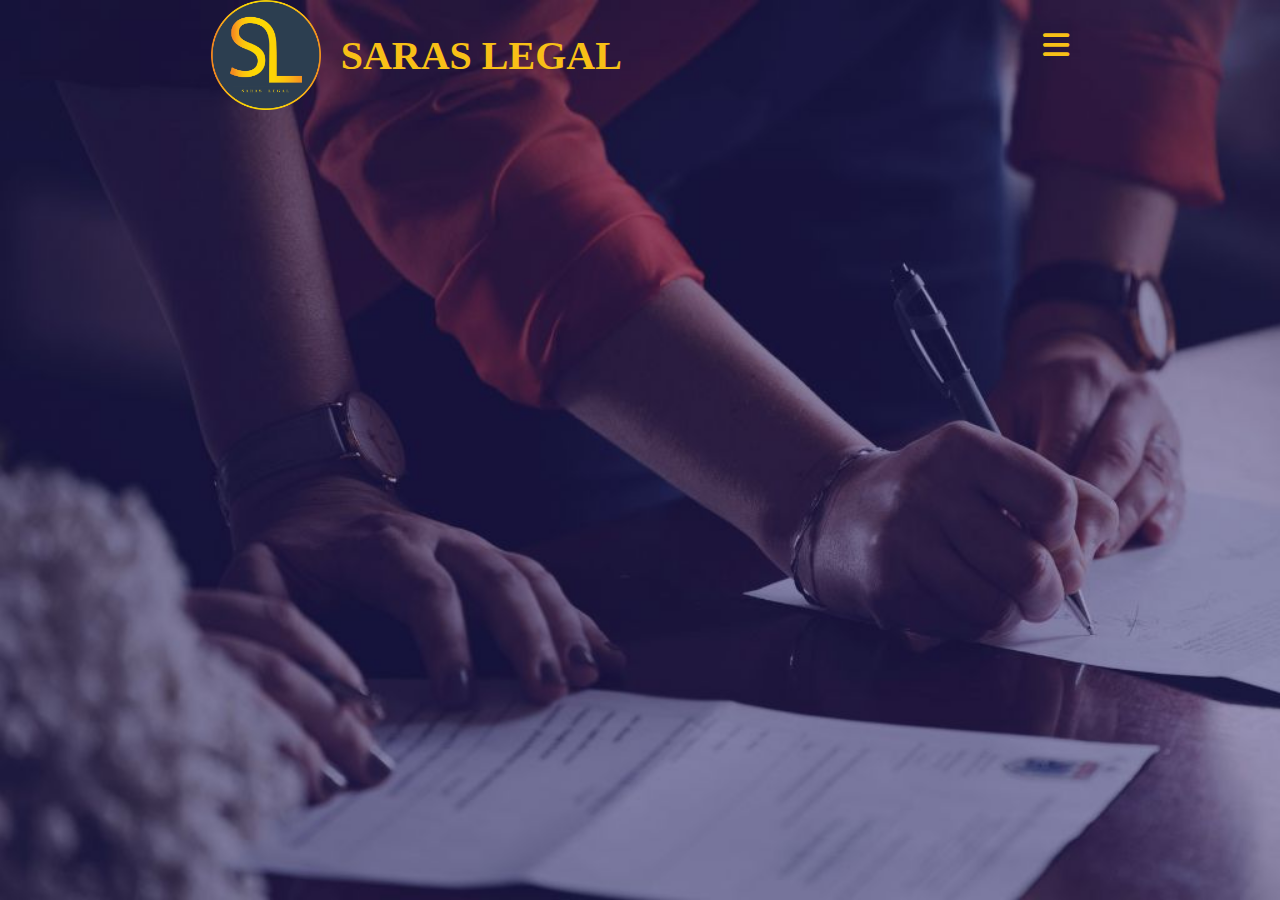
<file: WEBSITE/index.html>
<!DOCTYPE html>
<html lang="en">
<head>
  <meta charset="UTF-8" />
  <meta name="viewport" content="width=device-width, initial-scale=1.0"/>
  <link rel="stylesheet" href="style2.css" />
  <link rel="stylesheet" href="https://cdnjs.cloudflare.com/ajax/libs/font-awesome/6.7.2/css/all.min.css"
        integrity="sha512-Evv84Mr4kqVGRNSgIGL/F/aIDqQb7xQ2vcrdIwxfjThSH8CSR7PBEakCr51Ck+w+/U6swU2Im1vVX0SVk9ABhg=="
        crossorigin="anonymous" referrerpolicy="no-referrer" />
  <title>SARAS LEGAL</title>
</head>
<body>
  <!-- --------- home bg--------- -->

<nav class="nav-box">
  <div class="logo">
    <img src="images/LOGO FINAL SL.png">
    <h1>SARAS LEGAL</h1>
  </div>
    <!-- ----menu items--- -->
     <ul class="sidebar">
      <li onclick="hideSidebar()">
      <a href="#"><i class="fa-solid fa-xmark"></i></a></li>
      <a href="index.html"><li>Home</li></a>
      <a href="about.html"><li>About Us</li></a>
      <a href="service.html"><li>Services</li></a>
      <a href="contact.html"><li>Contact Us</li></a>
     </ul>
  <div class="menu-bar">
    <ul>
      <li onclick="showSidebar()"><i class="fa-solid fa-bars"></i></li>
    </ul>
  </div>
</nav>

<div class="home-bg" id="home">
    <section class="home-content">
        <div class="home-items">
            <h1>Innovative <br>Legal Stratergies </h1>
                <p>We are committed to helping individuals from all walks of life secure the justice and peace they
                    rightfully deserve.</p>
                <a href="contact.html">
                    <p>for enquiry</p>
                </a>
        </div>
    </section>
</div>

<!-- --javascript----- -->
<script src="slide.js">

</script>
</body>
</html>
</file>
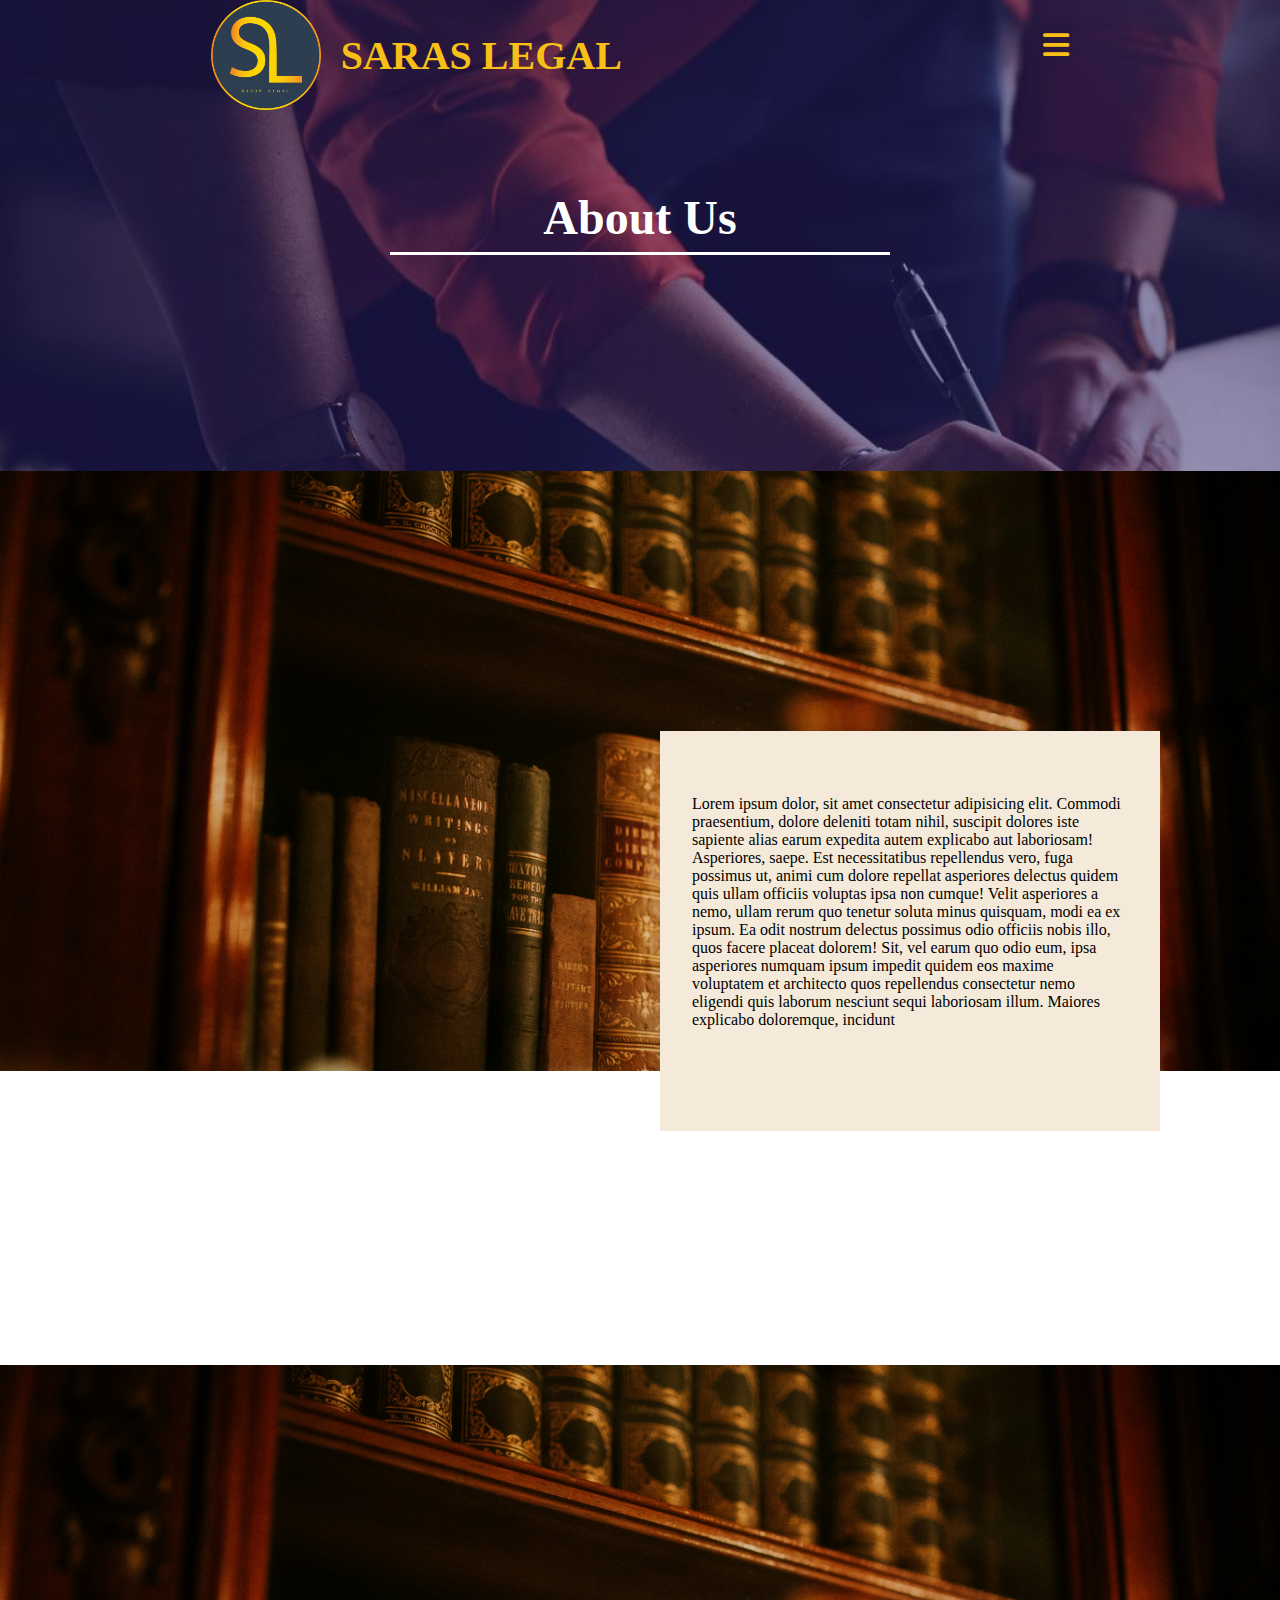
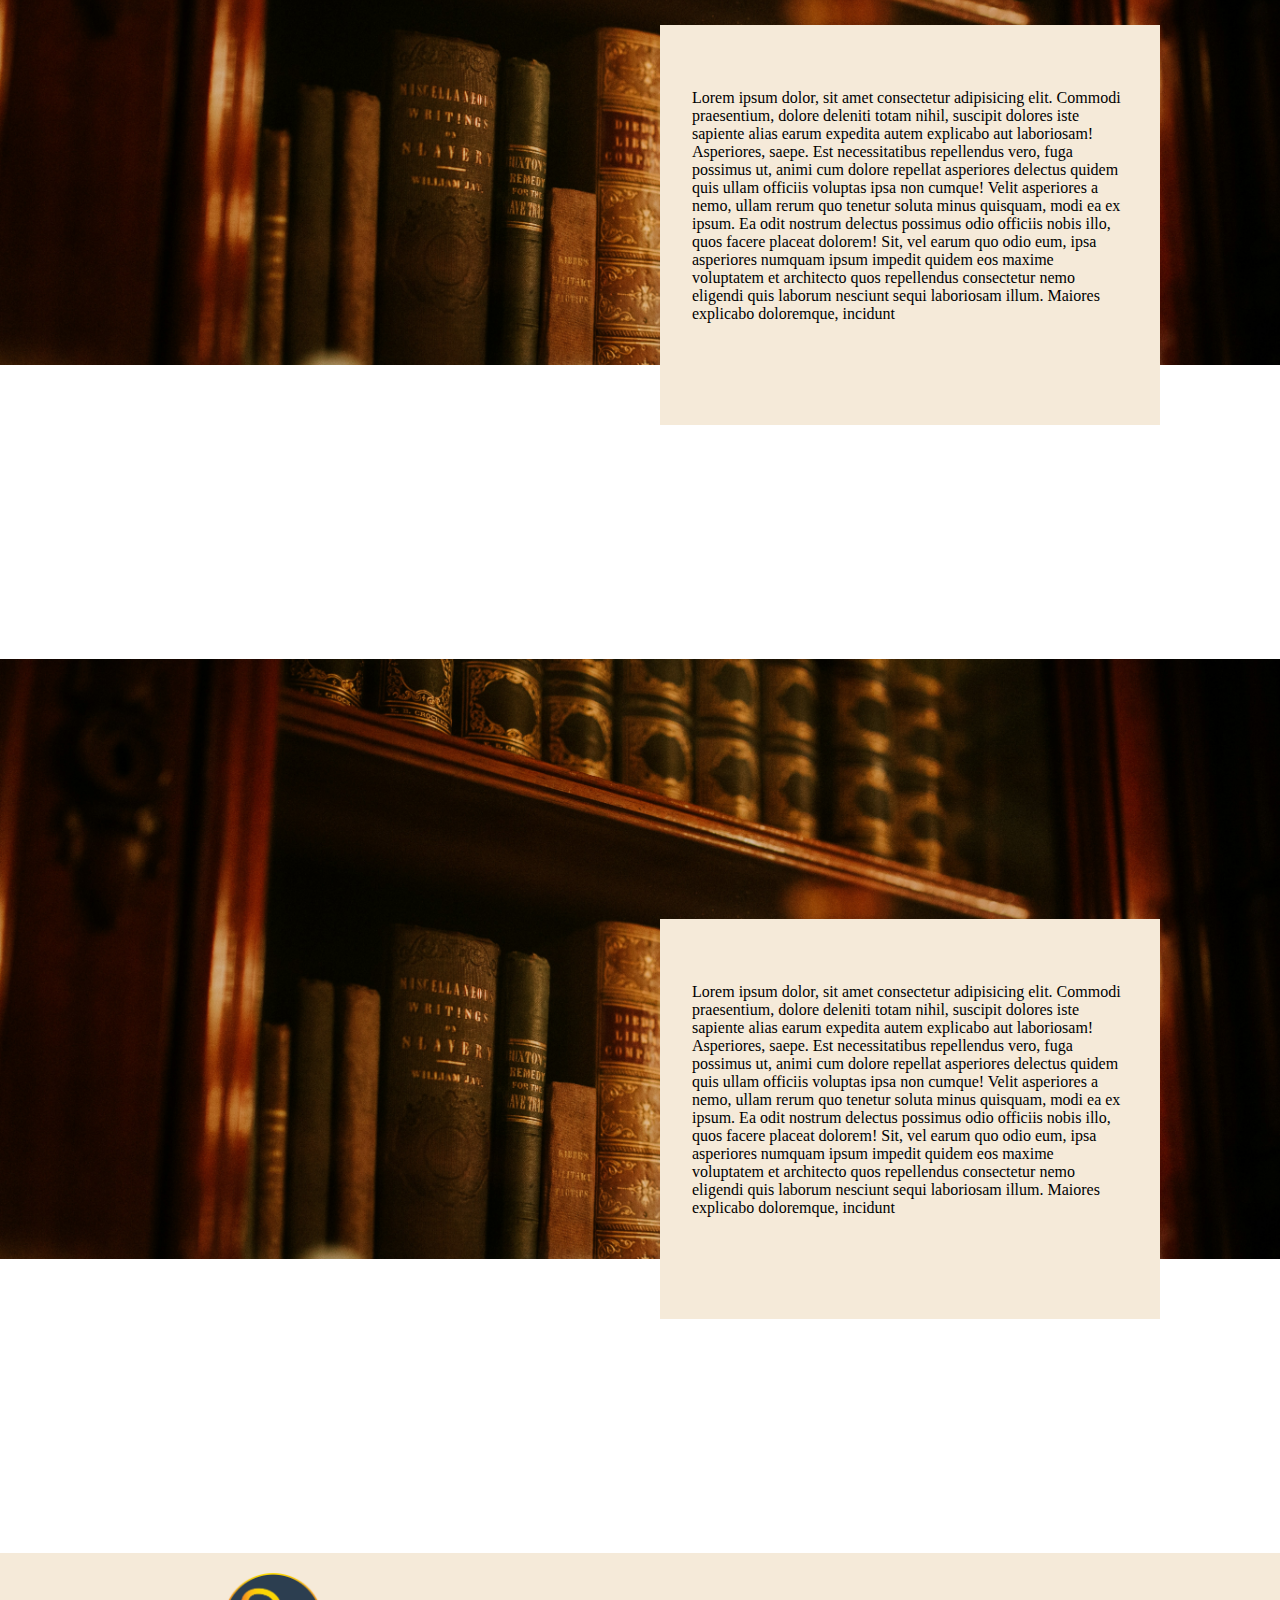
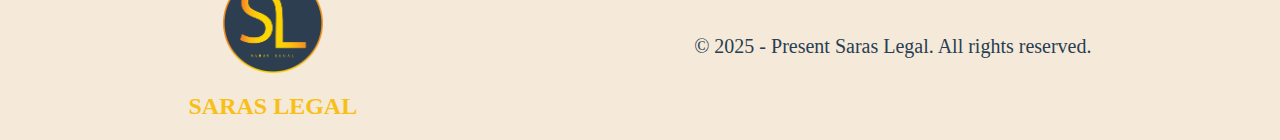
<file: WEBSITE/about.html>
<!DOCTYPE html>
<html lang="en">
<head>
    <meta charset="UTF-8">
    <meta name="viewport" content="width=device-width, initial-scale=1.0">
    <title>SARAS LEGAL</title>
    <link rel="stylesheet" href="https://cdnjs.cloudflare.com/ajax/libs/font-awesome/6.7.2/css/all.min.css"
        integrity="sha512-Evv84Mr4kqVGRNSgIGL/F/aIDqQb7xQ2vcrdIwxfjThSH8CSR7PBEakCr51Ck+w+/U6swU2Im1vVX0SVk9ABhg=="
        crossorigin="anonymous" referrerpolicy="no-referrer" />
    <link rel="stylesheet" href="about2.css">
</head>
<body>

    <!-- ----nav - bar--- -->
<nav class="nav-box">
  <div class="logo">
    <img src="images/LOGO FINAL SL.png">
    <h1>SARAS LEGAL</h1>
  </div>
    <!-- ----menu items--- -->
     <ul class="sidebar">
      <li onclick="hideSidebar()">
      <a href="#"><i class="fa-solid fa-xmark"></i></a></li>
      <a href="index.html"><li>Home</li></a>
      <a href="about.html"><li>About Us</li></a>
      <a href="service.html"><li>Services</li></a>
      <a href="contact.html"><li>Contact Us</li></a>
     </ul>
  <div class="menu-bar">
    <ul>
      <li onclick="showSidebar()"><i class="fa-solid fa-bars"></i></li>
    </ul>
  </div>
</nav>

    <!-- -----content----- -->
    <div class="about2-content">
        <section class="about2-section">
            <h2 class="about-title">About Us</h2>
            <p>Lorem ipsum dolor sit amet consectetur adipisicing elit. Minima dolor sint, laudantium quisquam ab nisi
                similique quam vitae libero doloremque hic soluta! Dolorum libero reiciendis ex assumenda perferendis
                eum, provident quas molestiae cumque? Vero quod tempora animi fugiat laboriosam quisquam aperiam, modi
                id at in non ratione delectus provident recusandae!</p>
        </section>
    </div>

    <div class="about-description">
        <div class="about2-items">
            <div class="about-img-des">
                <p>Lorem ipsum dolor, sit amet consectetur adipisicing elit. Commodi praesentium, dolore deleniti totam
                    nihil, suscipit dolores iste sapiente alias earum expedita autem explicabo aut laboriosam!
                    Asperiores, saepe. Est necessitatibus repellendus vero, fuga possimus ut, animi cum dolore repellat
                    asperiores delectus quidem quis ullam officiis voluptas ipsa non cumque! Velit asperiores a nemo,
                    ullam rerum quo tenetur soluta minus quisquam, modi ea ex ipsum. Ea odit nostrum delectus possimus
                    odio officiis nobis illo, quos facere placeat dolorem! Sit, vel earum quo odio eum, ipsa asperiores
                    numquam ipsum impedit quidem eos maxime voluptatem et architecto quos repellendus consectetur nemo
                    eligendi quis laborum nesciunt sequi laboriosam illum. Maiores explicabo doloremque, incidunt
                </p>
            </div>
        </div>
        <div class="about-img-des2">
                <p>Lorem ipsum dolor sit amet consectetur adipisicing elit. Excepturi veniam dolor pariatur quisquam
                    unde nesciunt consequatur quas eum ea magnam, possimus, ab in! Officia aut laudantium quo quasi
                    praesentium perferendis harum enim aliquam consequatur sunt soluta eius laboriosam obcaecati unde
                    </p>
        </div>
    </div>
        <div class="about-description">
        <div class="about2-items">
            <div class="about-img-des">
                <p>Lorem ipsum dolor, sit amet consectetur adipisicing elit. Commodi praesentium, dolore deleniti totam
                    nihil, suscipit dolores iste sapiente alias earum expedita autem explicabo aut laboriosam!
                    Asperiores, saepe. Est necessitatibus repellendus vero, fuga possimus ut, animi cum dolore repellat
                    asperiores delectus quidem quis ullam officiis voluptas ipsa non cumque! Velit asperiores a nemo,
                    ullam rerum quo tenetur soluta minus quisquam, modi ea ex ipsum. Ea odit nostrum delectus possimus
                    odio officiis nobis illo, quos facere placeat dolorem! Sit, vel earum quo odio eum, ipsa asperiores
                    numquam ipsum impedit quidem eos maxime voluptatem et architecto quos repellendus consectetur nemo
                    eligendi quis laborum nesciunt sequi laboriosam illum. Maiores explicabo doloremque, incidunt
                </p>
            </div>
        </div>
        <div class="about-img-des2">
                <p>Lorem ipsum dolor sit amet consectetur adipisicing elit. Excepturi veniam dolor pariatur quisquam
                    unde nesciunt consequatur quas eum ea magnam, possimus, ab in! Officia aut laudantium quo quasi
                    praesentium perferendis harum enim aliquam consequatur sunt soluta eius laboriosam obcaecati unde
                    </p>
        </div>
    </div>
        <div class="about-description">
        <div class="about2-items">
            <div class="about-img-des">
                <p>Lorem ipsum dolor, sit amet consectetur adipisicing elit. Commodi praesentium, dolore deleniti totam
                    nihil, suscipit dolores iste sapiente alias earum expedita autem explicabo aut laboriosam!
                    Asperiores, saepe. Est necessitatibus repellendus vero, fuga possimus ut, animi cum dolore repellat
                    asperiores delectus quidem quis ullam officiis voluptas ipsa non cumque! Velit asperiores a nemo,
                    ullam rerum quo tenetur soluta minus quisquam, modi ea ex ipsum. Ea odit nostrum delectus possimus
                    odio officiis nobis illo, quos facere placeat dolorem! Sit, vel earum quo odio eum, ipsa asperiores
                    numquam ipsum impedit quidem eos maxime voluptatem et architecto quos repellendus consectetur nemo
                    eligendi quis laborum nesciunt sequi laboriosam illum. Maiores explicabo doloremque, incidunt
                </p>
            </div>
        </div>
        <div class="about-img-des2">
                <p>Lorem ipsum dolor sit amet consectetur adipisicing elit. Excepturi veniam dolor pariatur quisquam
                    unde nesciunt consequatur quas eum ea magnam, possimus, ab in! Officia aut laudantium quo quasi
                    praesentium perferendis harum enim aliquam consequatur sunt soluta eius laboriosam obcaecati unde
                    </p>
        </div>
    </div>

        <!-- footer -->
      <div class="footer-content">
      <footer class="footer-section">
        <div class="footer-copyleft">
            <img src="images/LOGO FINAL SL.png" alt="">
            <h2>SARAS LEGAL</h2>
        </div>
        <div class="footer-copyright">
            © 2025 - Present Saras Legal. All rights reserved.
        </div>
      </footer>
      </div>

<script src="slide.js"></script>
</body>

</html>
</file>
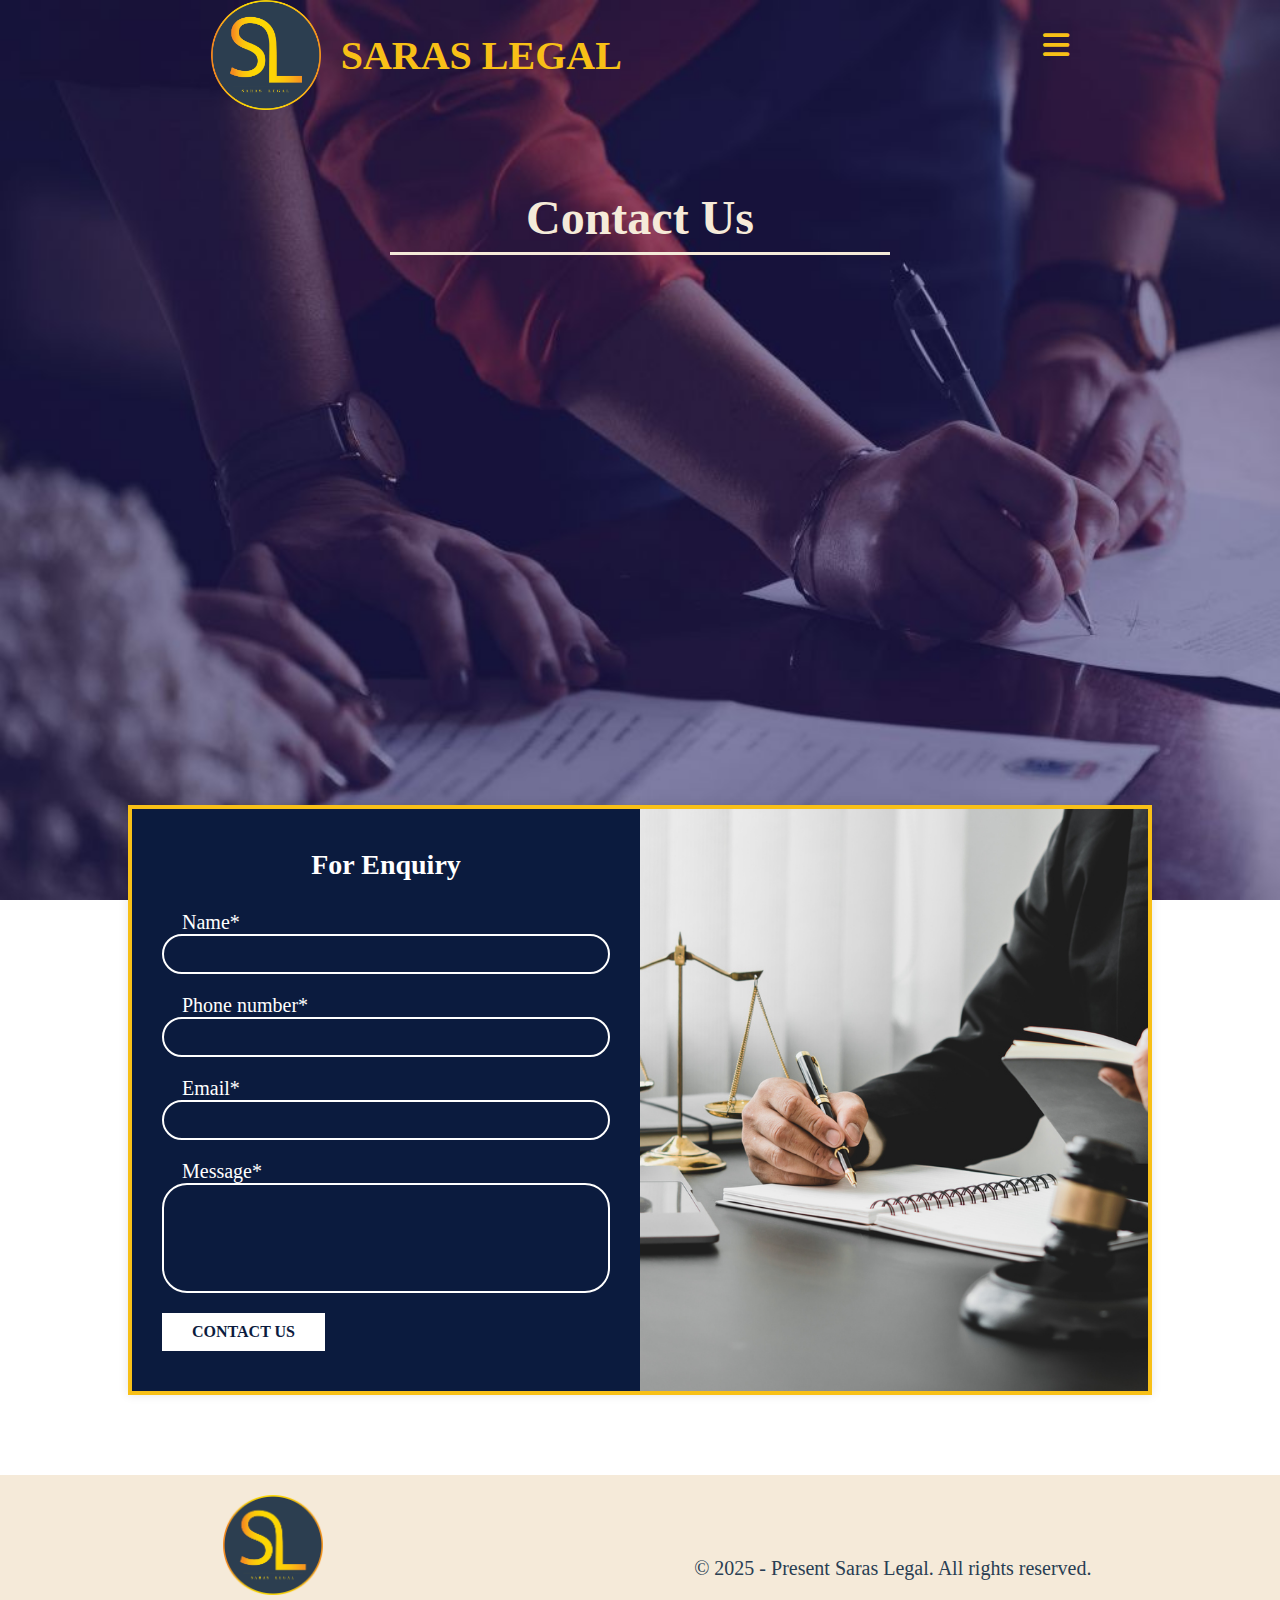
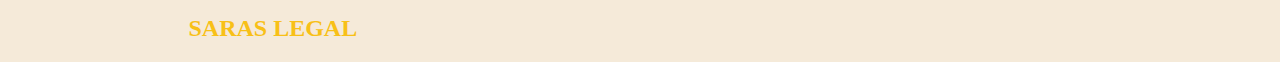
<file: WEBSITE/contact.html>
<!DOCTYPE html>
<html lang="en">
<head>
  <meta charset="UTF-8" />
  <meta name="viewport" content="width=device-width, initial-scale=1.0"/>
  <link rel="stylesheet" href="contact2.css" />
  <link rel="stylesheet" href="https://cdnjs.cloudflare.com/ajax/libs/font-awesome/6.7.2/css/all.min.css"
        integrity="sha512-Evv84Mr4kqVGRNSgIGL/F/aIDqQb7xQ2vcrdIwxfjThSH8CSR7PBEakCr51Ck+w+/U6swU2Im1vVX0SVk9ABhg=="
        crossorigin="anonymous" referrerpolicy="no-referrer" />
  <title>SARAS LEGAL</title>
</head>
<body>
  <!-- --------- home bg--------- -->

<nav class="nav-box">
  <div class="logo">
    <img src="images/LOGO FINAL SL.png">
    <h1>SARAS LEGAL</h1>
  </div>
    <!-- ----menu items--- -->
     <ul class="sidebar">
      <li onclick="hideSidebar()">
      <a href="#"><i class="fa-solid fa-xmark"></i></a></li>
      <a href="index.html"><li>Home</li></a>
      <a href="about.html"><li>About Us</li></a>
      <a href="service.html"><li>Services</li></a>
      <a href="contact.html"><li>Contact Us</li></a>
     </ul>
  <div class="menu-bar">
    <ul>
      <li onclick="showSidebar()"><i class="fa-solid fa-bars"></i></li>
    </ul>
  </div>
</nav>

<!-- ----contact form ------- -->
 <div class="contact-cont">
    <section class="contact-section">
        <h1 class="contact-title"> Contact Us</h1>
        <div class="contact-info">
            <div class="contact-items">
                <i class="fa-solid fa-location-dot"></i>
                <p>Lorem ipsum, dolor sit amet consectetur adipisicing elit. </p>
            </div>
            <div class="contact-items">
                <i class="fa-solid fa-phone-volume"></i>
                <p>+91-XXX-XXX-XXXX</p>
            </div>
            <div class="contact-items">
                <i class="fa-solid fa-envelope"></i>
                <p>XXXXXXX@XXXX.com</p>
            </div>
        </div>

        <div class="contact-form">
            <div class="enquiry-section">
                        <div class="enquiry-form">
                            <h2>For Enquiry</h2>
                            <label for="name">Name*</label>
                            <input type="text"  name="name" required>
                            <label for="name">Phone number*</label>
                            <input type="text"  name="mobile" required>
                            <label for="name">Email*</label>
                            <input type="email" name="email" required>
                            <label for="name">Message*</label>
                            <textarea id="message" name="message" rows="10" required></textarea>

                            <a href="#contactus">CONTACT US</a>
                        </div>
                        <div class="enquiry-image">
                            <img src="images/about bg.jpg" alt="lawyer writing with gavel and scale">
                        </div>
            </div>
        </div>

    </section>
 </div>






        <!-- footer -->
      <div class="footer-content">
      <footer class="footer-section">
        <div class="footer-copyleft">
            <img src="images/LOGO FINAL SL.png" alt="">
            <h2>SARAS LEGAL</h2>
        </div>
        <div class="footer-copyright">
            © 2025 - Present Saras Legal. All rights reserved.
        </div>
      </footer>
      </div>

<!-- --javascript----- -->
<script src="slide.js"></script>

</body>
</html>
</file>
<file: WEBSITE/style2.css>
*{
    margin: 0;
    padding: 0;
    text-decoration: none;
    box-sizing: border-box;
}
body{
    overflow-x: hidden;
    background-image: url(images/home\ bg.jpg);
    background-repeat: no-repeat;
    background-size: cover;
    height: 100vh;
    background-attachment: fixed;
}

nav {
    display: flex;
    margin: 0 auto;
    flex-direction: row;
    justify-content: space-around;
    align-items: center;
}
.logo {
    display: flex;
    position: relative;
    gap: 20px;
    align-items: center;
}
.logo img{
    
    width: 110px;
}
.logo h1{
    font-size: 2.5rem;
    color: #f8c017
}
nav ul{
    width: 100%;
    list-style: none;
    display: flex;
    justify-content: flex-end;
}
nav li{
    height: 50px;
}
nav a{
    padding: 0 30px;
    margin-top: 10px;
    text-decoration: none;
    display: flex;
    align-items: center;
    color: #293e53;
}

nav li:first-child{
    margin-right: auto;
}
.menu-bar i{
    color: #f8c017;
    font-size: 30px;
}
.sidebar {
    position: fixed;
    top: 0;
    right: 0;
    height: 100vh;
    width: 340px;
    z-index: 999;
    background-color: #f5ead9cf;
    transform: translateX(100%);
    transition: transform 0.4s ease-in-out;
    flex-direction: column;
    align-items: flex-start;
    justify-content: flex-start;
    padding-top: 15px;
    padding-left: 8px;
    display: flex;
}
.sidebar.show {
    transform: translateX(0);
}
.sidebar li{
    width: 100%;
    font-size: 22px;
}
.sidebar a{
    width: 100%;
}
.sidebar a:hover{
    color: black;
}
.sidebar i{
    font-size: 40px;
    color: #293e53;
}

.home-bg{
    margin: 5rem 175px;
    font-size: 2rem;
}
.home-items{
    display: flex;
    flex-direction: column;
    gap: 3rem;
}
.home-items h1{
    color: #f8c017;
    font-size: 5rem;;
}
.home-items p {
    font-size: 30px;
    max-width: 900px;
    color: white;
}
.home-content a {
    text-decoration: none;
    width: 12rem;
    padding: 5px;
    transition: transform 0.5s ease;
    display: block;
}
.home-content a p {
    font-size: 1.5rem;
    text-align: center;
    text-transform: uppercase;
    color: #f8c017;
    font-weight: 600;
}

.home-content a:hover {
    transform: scale(1.2);
    background-color: transparent;
    border: 1px solid #f8c017;
}

.home-content a:hover p {
    color: white;
}

.home-items{
    display: flex;
    flex-direction: column;
    gap: 2.8rem;
    animation: slideFormLeft 1s ease forwards;
    opacity: 0;
}

@keyframes slideFormLeft {
    0%{
        opacity: 0;
        transform: translateX(-100%);
    }
    100%{
        opacity: 1;
        transform: translateX(0);
    }
}
/* --------RESPONSIVE-------- */
@media (max-width: 768px) {
    .sidebar{
        width: 100vw;
        background-color: #f5ead9cf;
    }
    .home-bg {
    margin: 5rem 110px;
    font-size: 2rem;
}
    .home-items h1{
        font-size: 3rem;
}
    .home-items p{
        font-size: 20px;
    }
}

@media (max-width: 540px) {
    .logo{
        gap: 10px;
    }
    .logo img{
        width: 65px;
    }
    .logo h1{
        font-size: 1.2rem;
    }
    .menu-bar i{
        font-size: 15px;
        padding-top: 15px;
    }
    .home-bg{
        margin: 5rem 25px;
    }
}
</file>
<file: WEBSITE/about2.css>
*{
    margin: 0;
    padding: 0;
    text-decoration: none;
    box-sizing: border-box;
}
body{
    overflow-x: hidden;
    background-image: url(images/home\ bg.jpg);
    background-repeat: no-repeat;
    background-size: cover;
    background-attachment: fixed;

}

nav {
    display: flex;
    margin: 0 auto;
    flex-direction: row;
    justify-content: space-around;
    align-items: center;
}
.logo {
    display: flex;
    position: relative;
    gap: 20px;
    align-items: center;
}
.logo img{
    
    width: 110px;
}
.logo h1{
    font-size: 2.5rem;
    color: #f8c017
}
nav ul{
    width: 100%;
    list-style: none;
    display: flex;
    justify-content: flex-end;
}
nav li{
    height: 50px;
}
nav a{
    padding: 0 30px;
    margin-top: 10px;
    text-decoration: none;
    display: flex;
    align-items: center;
    color: #293e53;
}

nav li:first-child{
    margin-right: auto;
}
.menu-bar i{
    color: #f8c017;
    font-size: 30px;
}
.sidebar {
    position: fixed;
    top: 0;
    right: 0;
    height: 100vh;
    width: 340px;
    z-index: 999;
    background-color: #f5ead9cf;
    transform: translateX(100%);
    transition: transform 0.4s ease-in-out;
    flex-direction: column;
    align-items: flex-start;
    justify-content: flex-start;
    padding-top: 15px;
    padding-left: 8px;
    display: flex;
}
.sidebar.show {
    transform: translateX(0);
}
.sidebar li{
    width: 100%;
    font-size: 22px;
}
.sidebar a{
    width: 100%;
}
.sidebar a:hover{
    color: black;
}
.sidebar i{
    font-size: 40px;
    color: #293e53;
}
/* ----about ----- */
.about2-content {
    margin-top: 5rem;
}
.about2-section{
    max-width: 1250px;
    margin: auto;
}

.about-title {
  text-align: center;
  font-size: 3rem;
  color: white;
  position: relative;
  margin-bottom: 30px;
}

.about-title::after {
  content: '';
  width: 500px;
  height: 3px;
  background-color: white;
  position: absolute;
  left: 50%;
  transform: translateX(-50%);
  bottom: -10px;
}
.about2-section p{
    color: white;
    text-align: center;
    padding-top: 50px;
    font-size: 1.2rem;
    animation: slideFormLeft 1s ease forwards;
    opacity: 0;
}
@keyframes slideFormLeft {
    0%{
        opacity: 0;
        transform: translateX(-100%);
    }
    100%{
        opacity: 1;
        transform: translateX(0);
    }
}
.about2-items {
    background-image: url(images/lib.jpg);
    background-size: cover;
    height: 600px;
    position: relative;
    margin-top: 5rem;
}
.about-img-des {
    background-color: #f5ead9;
    width: 500px;
    height: 400px;
    position: absolute;
    bottom: -60px;
    right: 120px;
}
.about-img-des p{
    padding: 2rem;
    margin-top: 2rem;

}
.about-img-des2 {
    padding: 5rem;
    color: white;
    text-align: left;
    margin-left: 5rem;
    width: 820px;
}

/* ------footer------ */
.footer-content{
    background-color: #f5ead9;
    padding: auto;
    margin-top: 5rem;

}
.footer-section {
    display: flex;
    flex-direction: row;
    align-items: center;
    justify-content: space-around;
    /* gap: 16px; */
    padding: 20px;
}
.footer-copyleft{
    display: flex;
    flex-direction: column;
    gap: 20px;
    justify-content: center;
    align-items: center;
}

.footer-copyleft img{
    width: 100px;
}
.footer-content h2{
    color: #f8c017;
}
 
.footer-copyright{
    color: #293e53;
    font-size: 20px;    
    
}

/* ----------- RESPONSIVE FOR PHONES -----------*/

@media (max-width: 768px) {
    .sidebar{
        width: 100vw;
        background-color: #f5ead9cf;
    }
    .about2-section p{
            margin: 0 10px;
            font-size: 18px;
    }
    .about-img-des {
    background-color: #f5ead9b3;
    bottom: 103px;
    border: 1px solid white;
    border-radius: 20px;
    color:#293e53;
    text-align: center;
}
    .about-img-des2{
        width: 620px;
        text-align: center;
    }
}
 
@media (max-width: 540px) {
    .logo{
        gap: 10px;
    }
    .logo img{
        width: 65px;
    }
    .logo h1{
        font-size: 1.2rem;
    }
    .menu-bar i{
        font-size: 15px;
        padding-top: 15px;
    }
    .about-title::after{
        width: 300px;
    }
    .about-img-des {
    position: absolute;
    left: 25%;
    width: 280px;
}
    .about-img-des p {
    padding: 2rem;
    margin-top: 2rem;
    font-size: 12px;
}
    .about-img-des2 {
    color: white;
    position: relative;
    width: 350px;
    right: 95px;
    }
    .footer-copyleft {
    font-size: 15px;
}
    .footer-copyleft img {
    width: 55px;
    padding-right: 25px;
}
    .footer-copyright{
            font-size: 15px;

    }
}
</file>
<file: WEBSITE/contact2.css>
*{
    margin: 0;
    padding: 0;
    text-decoration: none;
    box-sizing: border-box;
}
body{
    overflow-x: hidden;
    background-image: url(images/home\ bg.jpg);
    background-repeat: no-repeat;
    background-size: cover;
    height: 100vh;
    background-attachment: fixed;
}

nav {
    display: flex;
    margin: 0 auto;
    flex-direction: row;
    justify-content: space-around;
    align-items: center;
}
.logo {
    display: flex;
    position: relative;
    gap: 20px;
    align-items: center;
}
.logo img{
    
    width: 110px;
}
.logo h1{
    font-size: 2.5rem;
    color: #f8c017
}
nav ul{
    width: 100%;
    list-style: none;
    display: flex;
    justify-content: flex-end;
}
nav li{
    height: 50px;
}
nav a{
    padding: 0 30px;
    margin-top: 10px;
    text-decoration: none;
    display: flex;
    align-items: center;
    color: #293e53;
}

nav li:first-child{
    margin-right: auto;
}
.menu-bar i{
    color: #f8c017;
    font-size: 30px;
}
.sidebar {
    position: fixed;
    top: 0;
    right: 0;
    height: 100vh;
    width: 340px;
    z-index: 999;
    background-color: #f5ead9cf;
    transform: translateX(100%);
    transition: transform 0.4s ease-in-out;
    flex-direction: column;
    align-items: flex-start;
    justify-content: flex-start;
    padding-top: 15px;
    padding-left: 8px;
    display: flex;
}
.sidebar.show {
    transform: translateX(0);
}
.sidebar li{
    width: 100%;
    font-size: 22px;
}
.sidebar a{
    width: 100%;
}
.sidebar a:hover{
    color: black;
}
.sidebar i{
    font-size: 40px;
    color: #293e53;
}


/* ----contact-box----- */

.contact-section{

    margin: 0 auto;
}
.contact-title{
    text-align: center;
    font-size: 3rem;
    color: #f5ead9;
    position: relative;
    margin: 5rem 0;
}
.contact-title::after{
    content: '';
    width: 500px;
    height: 3px;
    background-color: #f5ead9;
    position: absolute;
    left: 50%;
    transform: translateX(-50%);
    bottom: -10px;
}

.contact-info {
    display: flex;
    justify-content: space-around;
    align-items: center;
    color: white;
    animation: slideFormLeft 1s ease forwards;
    opacity: 0;
}

.contact-items {
    display: flex;
    width: 320px;
    padding-top: 70px;
    color: white;
    border: 3px solid #f8c017;
    border-radius: 30px;
    height: 320px;
    flex-direction: column;
    text-align: center;
    gap: 1rem;
}


@keyframes slideFormLeft {
    0%{
        opacity: 0;
        transform: translateX(-100%);
    }
    100%{
        opacity: 1;
        transform: translateX(0);
    }
}
.contact-items i{
    font-size: 60px;
    margin: 20px;
}
.contact-items p{
    font-size: 20px;
}

.contact-form {
    margin-top: 10rem;
    text-align: center;
}
.enquiry-section{
    display: flex;
    width: 80%;
    height: 590px;
    margin: 0px auto;
    border: 4px solid #f8c017;
    box-shadow: 0 0 10px rgba(0,0,0,0.1);
}



.enquiry-form {
    background-color: #0b1b3e;
    color: white;
    padding: 40px 30px;
    width: 50%;
    display: flex;
    flex-direction: column;
    justify-content: center;
}

.enquiry-form h2 {
    font-size: 28px;
    margin-bottom: 30px;
}

.enquiry-form label{
    text-align: left;
    padding-left: 20px;
    font-size: 20px;
}

.enquiry-form input {
    margin-bottom: 20px;
    padding: 10px;
    text-align: left;
    border: 2px solid white;
    border-radius: 20px;
    background-color: transparent;
    color: white;
    font-size: 14px;
    outline: none;
}

.enquiry-form input::placeholder {
    color: white;
    text-transform: uppercase;
}

textarea {
    background-color: transparent;
    color: white;
    border: 2px solid #ffffff;
    padding: 10px;
    border-radius: 25px;
    resize: none;
    font-size: 14px;
}
.enquiry-form a {
    padding: 10px;
    border: none;
    background-color: white;
    color: #0b1b3e;
    font-weight: bold;
    cursor: pointer;
    margin-top: 20px;
    width: fit-content;
    padding: 10px 30px;
    text-decoration: none;
    transform: color 1.3s;
}
.enquiry-form a:hover{
    background-color: #f5ead900;
    border: 1px solid #f8c017;
    color: #f8c017;
}

.enquiry-image {
    width: 50%;
}

.enquiry-image img {
    width: 100%;
    height: 100%;
    object-fit: cover;
}

/* ------footer------ */
.footer-content{
    background-color: #f5ead9;
    padding: auto;
    margin-top: 5rem;

}
.footer-section {
    display: flex;
    flex-direction: row;
    align-items: center;
    justify-content: space-around;
    /* gap: 16px; */
    padding: 20px;
}
.footer-copyleft{
    display: flex;
    flex-direction: column;
    gap: 20px;
    justify-content: center;
    align-items: center;
}

.footer-copyleft img{
    width: 100px;
}
.footer-content h2{
    color: #f8c017;
}
 
.footer-copyright{
    color: #293e53;
    font-size: 20px;    
    
}
/* -------RESPONSIVE------ */
@media (max-width: 768px) {
    .sidebar{
        width: 100vw;
        background-color: #f5ead9cf;
    }
    .contact-section{
            margin: 0 auto;
    }
    .contact-info{
        flex-direction: column;
        gap: 3.2rem;
    }
}

@media (max-width: 540px) {
    .logo{
        gap: 10px;
    }
    .logo img{
        width: 65px;
    }
    .logo h1{
        font-size: 1.2rem;
    }
    .menu-bar i{
        font-size: 15px;
        padding-top: 15px;
    }
    .contact-title::after{
        width: 300px;

    }
    .enquiry-section{
        flex-direction: column;
        height: 884px;
    }
    .enquiry-form{
            width: 100%;
    }
    .enquiry-form a{
            margin-left: 20px;
    }
    .enquiry-image img {
    width: 200%;
    height: 80%;
}
        .footer-copyleft {
    font-size: 15px;
}
    .footer-copyleft img {
    width: 55px;
    padding-right: 25px;
}
    .footer-copyright{
            font-size: 15px;

    }
}
</file>
